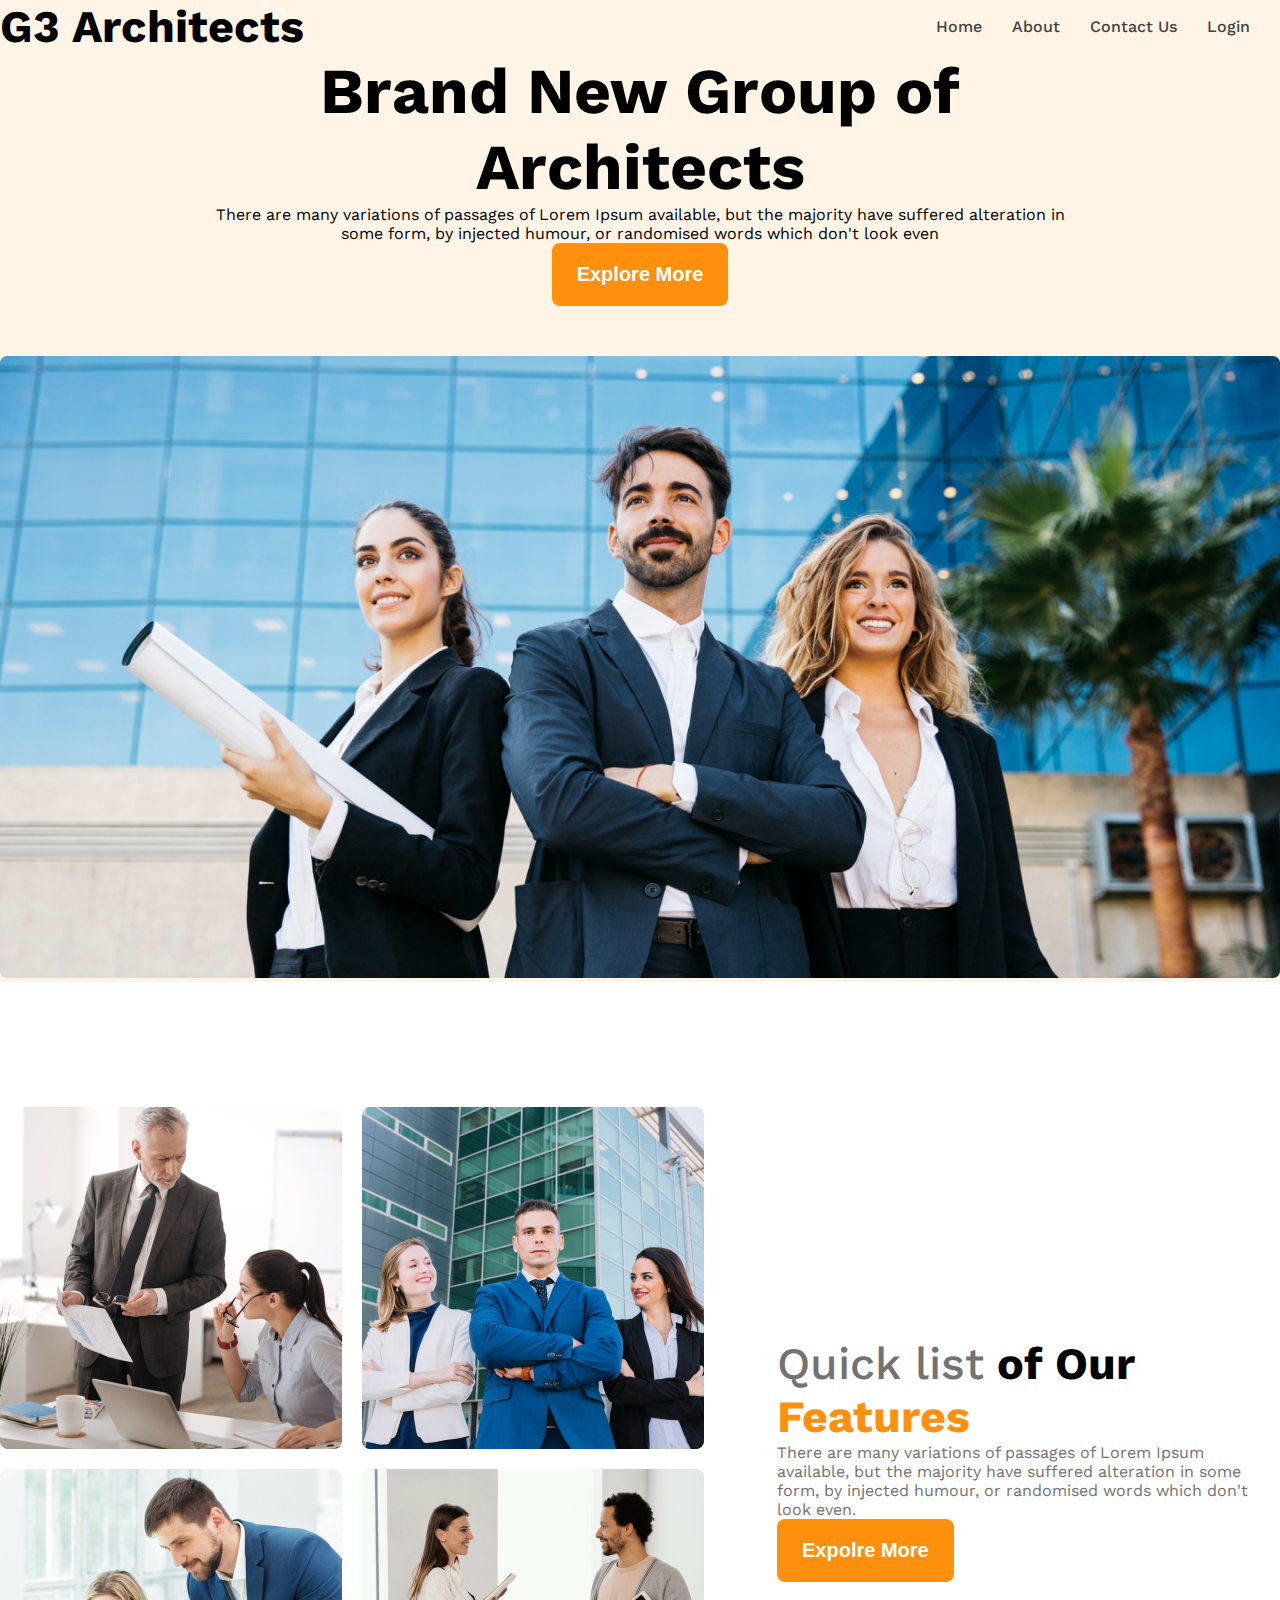
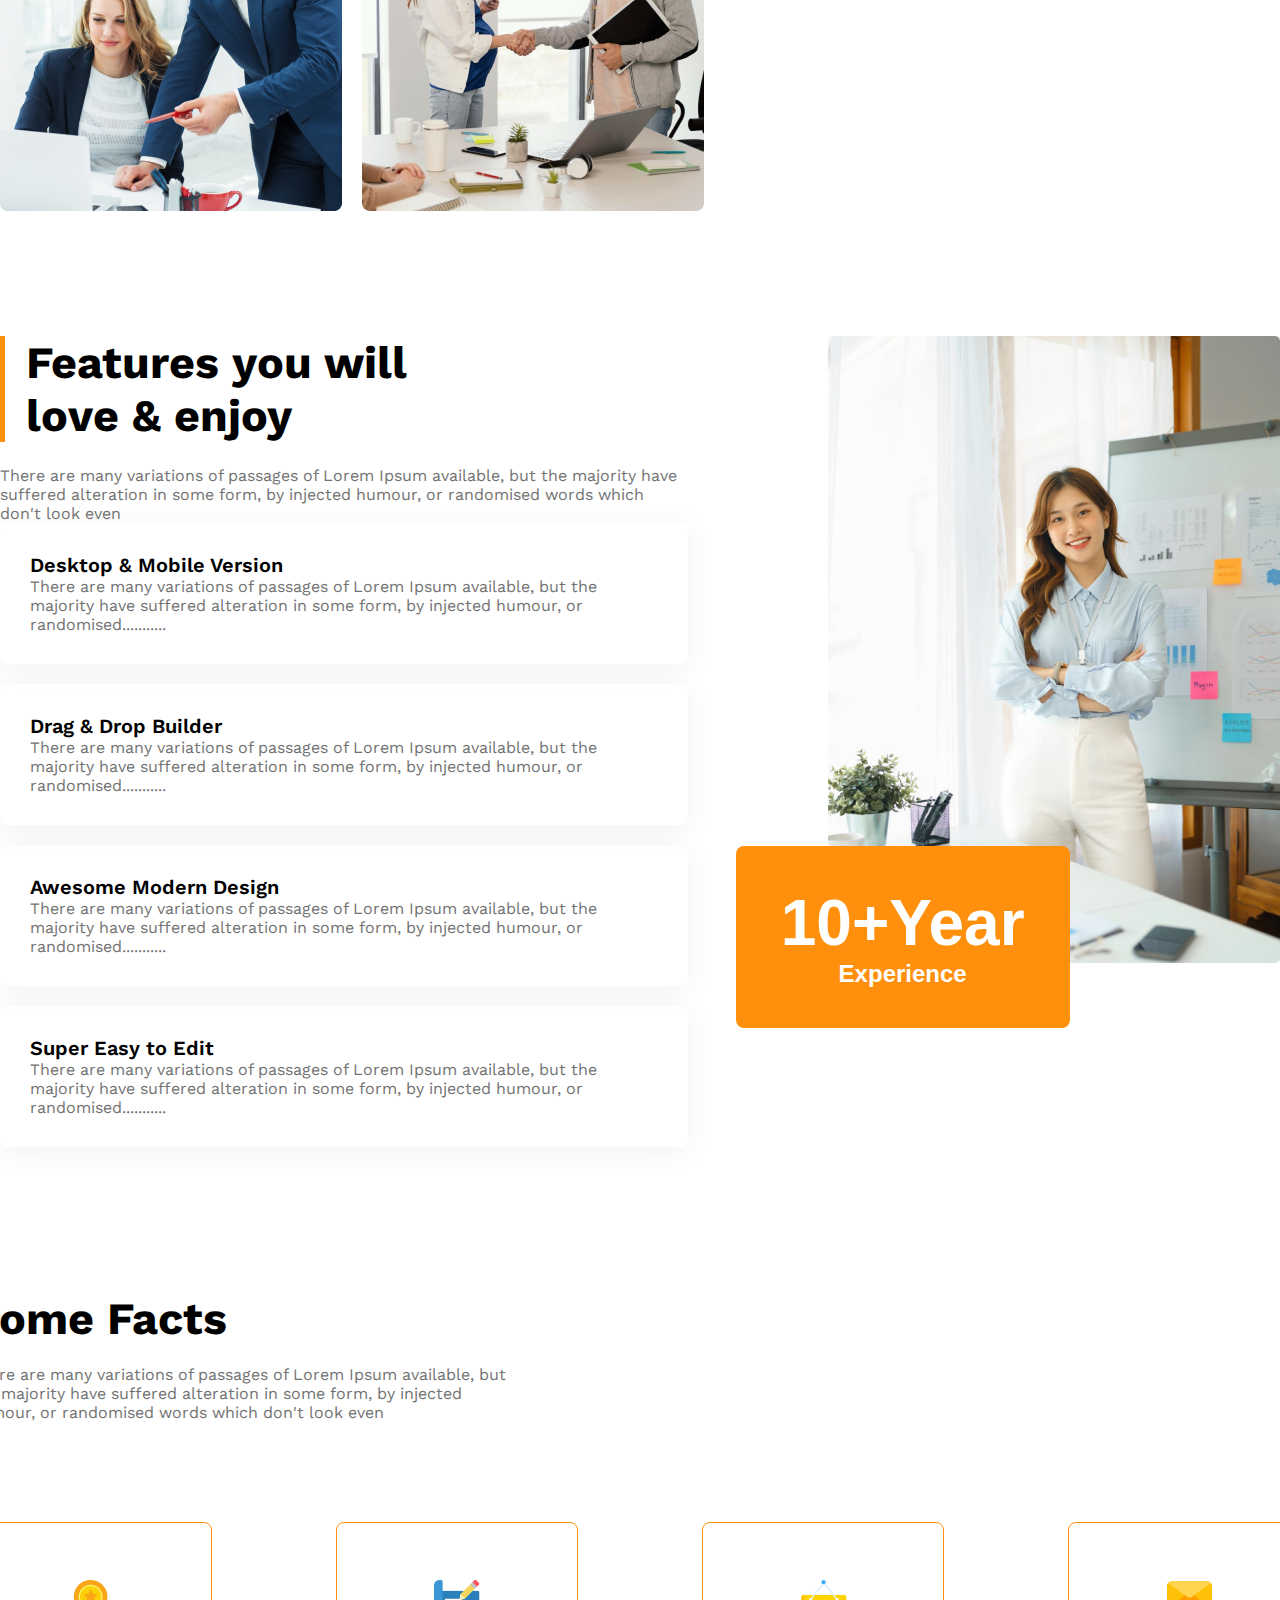
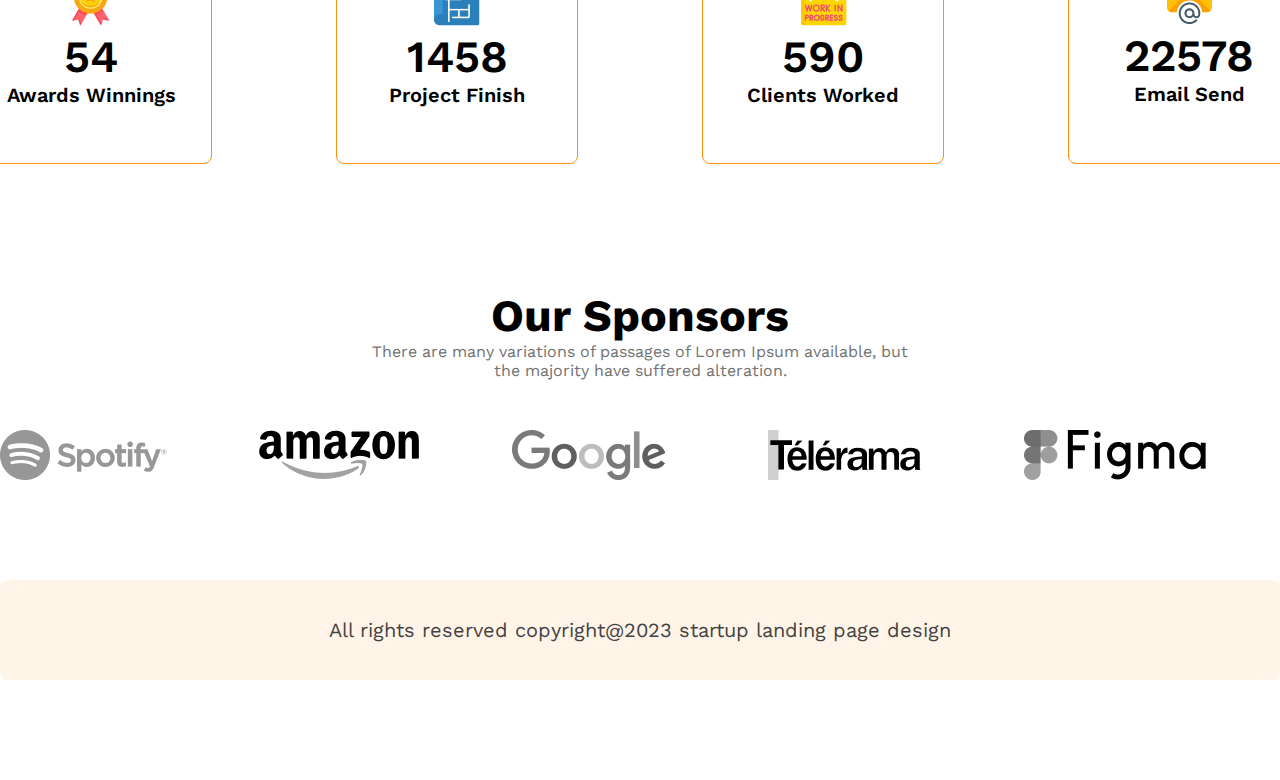
<file: index.html>
<!DOCTYPE html>
<html lang="en">
<head>
    <meta charset="UTF-8">
    <meta name="viewport" content="width=device-width, initial-scale=1.0">
    <title>G3 Architects</title>
    <link rel="stylesheet" href="styles/architects.css">
</head>
<body class="work-sans-font">
    <header class="bg-light">
        <nav class="navbar display-flex">
            <h3 class="brand">G3 Architects</h3>
            <ul class="nav-links display-flex">
                <!-- li.nav-item*4>a.nav-link -->
                <li class="nav-item"><a href="" class="nav-link text-gray">Home</a></li>
                <li class="nav-item"><a href="" class="nav-link text-gray">About</a></li>
                <li class="nav-item"><a href="" class="nav-link text-gray">Contact Us</a></li>
                <li class="nav-item"><a href="" class="nav-link text-gray">Login</a></li>
            </ul>
        </nav>
        <div class="banner">
            <div class="banner-content">
                <h1 class="banner-title">Brand New
                    Group of Architects</h1>
                <p class="banner-description">There are many variations of passages of Lorem Ipsum available, but the majority have suffered alteration in some form, by injected humour, or randomised words which don't look even</p>
                <button class="btn-primary">Explore More</button>
            </div>
            <img class="banner-img" src="images/banner.png" alt="Banner">
        </div>
    </header>
    <main>
        <!-- quick list section Start -->
        <section class="teams display-flex">
            <div class="team-img-container">
                <img src="images/team1.png" alt="">
                <img src="images/team2.png" alt="">
                <img src="images/team3.png" alt="">
                <img src="images/team4.png" alt="">
            </div>
            <div class="our-features">
                <h3 class="section-title"><span id="quick-list" class="text-light-gray">Quick list</span> <span id="of-our">of Our</span> <span id="Features" class="text-primary">Features</span></h3>
                <p class="features-description text-light-gray">There are many variations of passages of Lorem Ipsum available, but the majority have suffered alteration in some form, by injected humour, or randomised words which don't look even.</p>
                <button class="btn-primary">Expolre More</button>
            </div>
        </section>
        <!-- feature like section start-->
        <section class="feature display-flex">
            <div>
                <h3 id="feature-section-title" class="section-title">Features you will <br> love & enjoy</h3>
                <p class="text-light-gray">There are many variations of passages of Lorem Ipsum available, but the majority have suffered alteration in some form, by injected humour, or randomised words which don't look even</p>
                <!-- Feature card container -->
                 <div class="feature-card">
                    <h4 class="feature-title">Desktop & Mobile Version</h4>
                    <p class="text-light-gray">There are many variations of passages of Lorem Ipsum available, but the majority have suffered alteration in some form, by injected humour, or randomised...........</p>
                 </div>
                 <div class="feature-card">
                    <h4 class="feature-title">Drag & Drop Builder</h4>
                    <p class="text-light-gray">There are many variations of passages of Lorem Ipsum available, but the majority have suffered alteration in some form, by injected humour, or randomised...........</p>
                 </div>
                 <div class="feature-card">
                    <h4 class="feature-title">Awesome Modern Design</h4>
                    <p class="text-light-gray">There are many variations of passages of Lorem Ipsum available, but the majority have suffered alteration in some form, by injected humour, or randomised...........</p>
                 </div>
                 <div class="feature-card">
                    <h4 class="feature-title">Super Easy to Edit</h4>
                    <p class="text-light-gray">There are many variations of passages of Lorem Ipsum available, but the majority have suffered alteration in some form, by injected humour, or randomised...........</p>
                 </div>
            </div>
            <div class="future-architect">
                <img src="images/architect.png" alt="">
                <button id="experience-badge" class="btn-primary">
                    <span id="experience-year">10+Year</span> <br>
                    <span>Experience</span>
                </button>
            </div>
        </section>

        <!-- Some Facts Section Start -->
         <section class="some-facts display-flex">
            <div class="some-facts-container">
                <h3 class="section-title">Some Facts</h3>
                <p class="text-light-gray fact-description">There are many variations of passages of Lorem Ipsum available, but the majority have suffered alteration in some form, by injected humour, or randomised words which don't look even</p>
                <div class="facts-container ">
                    <!-- .fact-card*4>img.fact-icon+h4.fact-number+h5.fact-name -->
                    <div class="fact-card display-flex">
                    <div class="">
                            <img src="images/icons/ribon.png" alt="" class="fact-icon">
                            <h4 class="fact-number">54</h4>
                            <h5 class="fact-name">Awards Winnings</h5>
                    </div>
                    </div>
                    <div class="fact-card display-flex">
                        <div class="">
                            <img src="images/icons/projects.png" alt="" class="fact-icon">
                            <h4 class="fact-number">1458</h4>
                            <h5 class="fact-name">Project Finish</h5>
                        </div>
                    </div>
                    <div class="fact-card display-flex">
                        <div class="">
                            <img src="images/icons/customers.png" alt="" class="fact-icon">
                            <h4 class="fact-number">590</h4>
                            <h5 class="fact-name">Clients Worked</h5>
                        </div>
                    </div>
                    <div class="fact-card display-flex">
                        <div class="">
                            <img src="images/icons/email.png" alt="" class="fact-icon">
                            <h4 class="fact-number">22578</h4>
                            <h5 class="fact-name">Email Send</h5>
                        </div>
                    </div>
                </div>
            </div>
         </section>

         <!-- Sponsor Section -->
          <section class="our-sponsor">
            <div class="sponsor-info">
                <h3 class="section-title">Our Sponsors</h3>
                <p class="text-light-gray">There are many variations of passages of Lorem Ipsum available, but the majority have suffered alteration.</p>
            </div>
            <div class="sponsors-companies">
                <img src="images/sponsors/spotify.png" alt="">
                <img src="images/sponsors/amazon.png" alt="">
                <img src="images/sponsors/google.png" alt="">
                <img src="images/sponsors/telerama.png" alt="">
                <img src="images/sponsors/figma.png" alt="">
            </div>
          </section>
    </main>
    <footer>
        <div class="footer-title">
            <p>All rights reserved copyright@2023 startup landing page design</p>
        </div>
    </footer>
</body>
</html>
</file>
<file: styles/architects.css>
@import url('https://fonts.googleapis.com/css2?family=Work+Sans:ital,wght@0,100..900;1,100..900&display=swap');

*{
    margin: 0;
    padding: 0;
    border: border-box;
}
.work-sans-font {
  font-family: "Work Sans", sans-serif;
  font-optical-sizing: auto;
  font-weight: 400;
  font-style: normal;
}

/* shared styles */
.display-flex{
    display: flex;
}

.section-title{
    font-size: 2.8rem;
    font-weight: 700;
}
.text-primary{
    color: #FF900E;
}

.text-gray{
    color: #424242;
}

/* dark03 */
.text-light-gray{
    color: #727272;
}

.bg-light{
    background-color: rgba(255, 144, 14, 0.1);
}
/* btn style */
.btn-primary{
    background-color: #FF900E;
    color: white;
    padding: 20px 25px;
    font-size: 1.25rem;
    font-weight: 600;
    border-radius: 8px;
    border: none;
}
/* Main section */
main{
    max-width: 1440px;
    margin: 0 auto;
}
main>section{
    margin-top: 125px;
}
/* header styles */

/* navbar related styles */
.navbar{
    justify-content: space-between;
    align-items: center;
}
.brand{
    font-weight: 700;
    font-size: 2.813rem;
}

.nav-item{
    list-style: none;
    margin-right: 30px;
}

.nav-link{
    text-decoration: none;
    font-weight: 500;
}

.navbar, .banner{
    max-width: 1440px;
    margin: 0 auto;
}
/* Banner related styles */
.banner-content{
    max-width: 850px;
    margin: 0 auto;
    text-align: center;
    margin-bottom: 50px;
}
.banner-title{
    font-weight: 700;
    font-size: 4rem;
}
.banner-img{
    width: 100%;
}
/* teams and feature */
.teams{
    justify-content: center;
    align-items: center;
    gap: 73px;
}
.team-img-container{
    display: grid;
    grid-template-columns: repeat(2, 1fr);
    gap: 20px;
}
.our-features{
    max-width: 530px;
}

#quick-list{
    font-weight: 500;
}

/* Feature Section */
.feature{
    gap: 140px;
}
#feature-section-title{
    border-left: 5px solid #FF900E;
    padding-left: 21px;
    margin-bottom: 24px;
}
.feature-card{
    padding: 30px;
    border-radius: 8px;
    box-shadow: 0 4px 30px 0 rgba(0, 0, 0, 0.06);
    margin-bottom: 20px;
}
.feature-card .feature-title{
    font-weight: 600;
    font-size: 1.25rem;
}
#experience-badge{
    padding: 40px 45px;
    max-width:342px;
    max-height: 200px;
    max-height: 200px;
    font-size: 1.5rem;
    margin-left: -92px;
    margin-top: -265px;
}
#experience-year{
    font-size: 4rem;
    font-weight: 700;
}

.future-architect img{
    width: 100%;
}
/* Fact styles */
.some-facts{
    max-width:1440px;
    justify-content: center;

}
.facts-container{
    display: grid;
    grid-template-columns: repeat(4, 1fr) ;
    gap: 124px;
}
.fact-card{
    border: 1px solid #FF900E;
    width: 240px;
    height: 240px;
    border-radius: 8px;
    text-align: center;
    justify-content: center;
    align-items: center;
}
.fact-number{
    font-size: 2.8rem;
    font-weight: 600;
    margin: 5 0 10 0;
}
.fact-name{
    font-size: 1.25rem;
    font-weight: 600;
    margin: 10 0 0 0;
}
.fact-description{
    max-width: 540px;
    margin-top: 20px;
    margin-bottom: 100px;
}

/* Sponsors Section */
.our-sponsor{
    margin-bottom: 100px;
}
.sponsor-info{
    max-width: 540px;
    margin:50px auto;
    text-align: center;
}
.sponsors-companies{
    display: grid;
    grid-template-columns: repeat(5,1fr);
    filter: grayscale(100%);

}
/* Footer Section */
.footer-title{
    width: auto;
    height: 100px;
    border-radius: 8px;
    background: rgb(255, 244, 231);
    color: rgb(66, 66, 66);
    font-size: 1.25rem;
    font-weight: 400;
    display: flex;
    justify-content: center;
    align-items: center;
    text-align: center;
    margin-bottom: 100px;
}
/* Responsive media query */
@media screen and (max-width:576px){
    .navbar,.nav-link ,.teams,.feature{
        flex-direction: column;
    }
    .team-img-container,
    .facts-container,
    .sponsors-companies
    {
        grid-template-columns: 1fr ;
    }
    .facts-container,.sponsors-companies{
        justify-items: center;
        gap: 24px;
    }
    .future-architect img{
        margin-left: 10%;
    }
    #experience-badge{
        width: 100%;
        height: 80%;
        padding: 10 15;
        margin-left: 20px;
    }
}
/* for tablet */
@media screen and (min-width: 576px) and (max-width: 992px){
    .teams, .feature{
        flex-direction: column;
    }
    .future-architect img{
        width: 90%;
        margin-left: 10%;
    }
    .our-features{
        margin: 50px auto;
    }
    #experience-badge{
        width: 90%;
        height: 90%;
        padding: 10 15;
        margin-left: 60px;
    }
    .sponsors-companies,.facts-container
    {
        grid-template-columns: repeat(2,1fr) ;
        gap: 25px;
        justify-items: center;
    }
}
</file>
